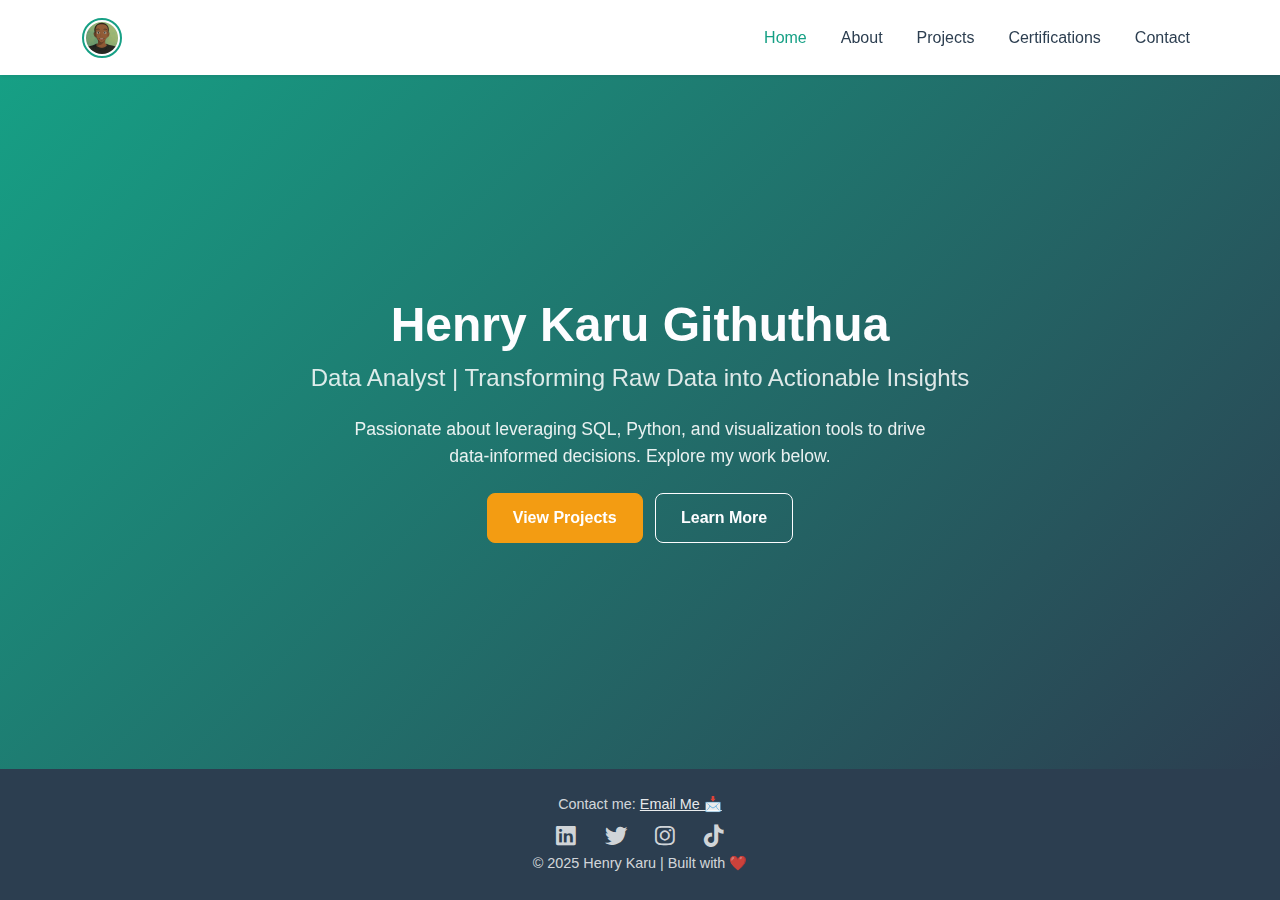
<file: index.html>
<!DOCTYPE html>
<html lang="en">
<head>
    <meta charset="UTF-8">
    <meta name="viewport" content="width=device-width, initial-scale=1.0">
    <title>My Portfolio | Home</title>

    <link rel="stylesheet" href="https://cdn.jsdelivr.net/npm/bootstrap@5.3.0/dist/css/bootstrap.min.css">
    <link rel="stylesheet" href="https://cdnjs.cloudflare.com/ajax/libs/font-awesome/6.4.2/css/all.min.css">
    <link href="https://unpkg.com/aos@2.3.1/dist/aos.css" rel="stylesheet">
    <link rel="stylesheet" href="assets/css/style.css">

    <style>
        .navbar-brand-logo {
            height: 40px; /* Adjust height as needed */
            width: 40px;  /* Ensure it's square for the circle */
            object-fit: cover; /* Crop image nicely */
            border: 2px solid var(--primary-color, #007bff); /* Match border style */
            padding: 2px; /* Small space between image and border */
            background-color: white; /* Handle transparency */
        }
    </style>
</head>
<body>

    <header class="navbar navbar-expand-lg navbar-light bg-white shadow-sm">
        <div class="container">
            <a class="navbar-brand" href="index.html">
                <img src="assets/images/profile.png" alt="Logo" class="rounded-circle navbar-brand-logo">
                </a>
            <button class="navbar-toggler" type="button" data-bs-toggle="collapse" data-bs-target="#navbarNav">
                <span class="navbar-toggler-icon"></span>
            </button>
            <div class="collapse navbar-collapse" id="navbarNav">
                <ul class="navbar-nav ms-auto">
                     <li class="nav-item"><a class="nav-link active" href="index.html">Home</a></li>
                    <li class="nav-item"><a class="nav-link" href="about.html">About</a></li>
                    <li class="nav-item"><a class="nav-link" href="projects.html">Projects</a></li>
                    <li class="nav-item"><a class="nav-link" href="certifications.html">Certifications</a></li>
                    <li class="nav-item"><a class="nav-link" href="contact.html">Contact</a></li>
                </ul>
            </div>
        </div>
    </header>

    <section class="hero text-center py-5">
        <div class="container">
            <h1 class="display-4 fw-bold" data-aos="fade-down">Henry Karu Githuthua</h1>
            <h2 class="lead fw-normal mb-4" data-aos="fade-down" data-aos-delay="100">Data Analyst | Transforming Raw Data into Actionable Insights</h2>
            <p class="lead mb-4" data-aos="fade-up" data-aos-delay="200">
                Passionate about leveraging SQL, Python, and visualization tools to drive data-informed decisions. Explore my work below.
            </p>
            <div data-aos="fade-up" data-aos-delay="300">
                <a href="projects.html" class="btn btn-primary btn-lg me-2">View Projects</a>
                <a href="about.html" class="btn btn-outline-light btn-lg">Learn More</a>
            </div>
        </div>
    </section>

    <footer>
        <p class="mb-1">Contact me:
            <a href="mailto:henrykaru77@gmail.com" class="text-white">Email Me 📩</a>
        </p>
        <div class="footer-icons">
            <a href="https://www.linkedin.com/in/henry-karu-analyst/" target="_blank"><i class="fab fa-linkedin"></i></a>
            <a href="https://x.com/karu64790525" target="_blank"><i class="fab fa-twitter"></i></a>
            <a href="https://instagram.com/karu_ke" target="_blank"><i class="fab fa-instagram"></i></a>
            <a href="https://tiktok.com/@karu254" target="_blank"><i class="fab fa-tiktok"></i></a>
        </div>
        <p class="mb-0">&copy; 2025 Henry Karu | Built with ❤️</p>
    </footer>

    <script src="https://cdn.jsdelivr.net/npm/bootstrap@5.3.0/dist/js/bootstrap.bundle.min.js"></script>
    <script src="https://unpkg.com/aos@2.3.1/dist/aos.js"></script>
    <script>
        AOS.init({
            duration: 800, // Animation duration
            once: true // Whether animation should happen only once - while scrolling down
        });
    </script>
    <script src="assets/js/script.js"></script>
</body>
</html>
</file>
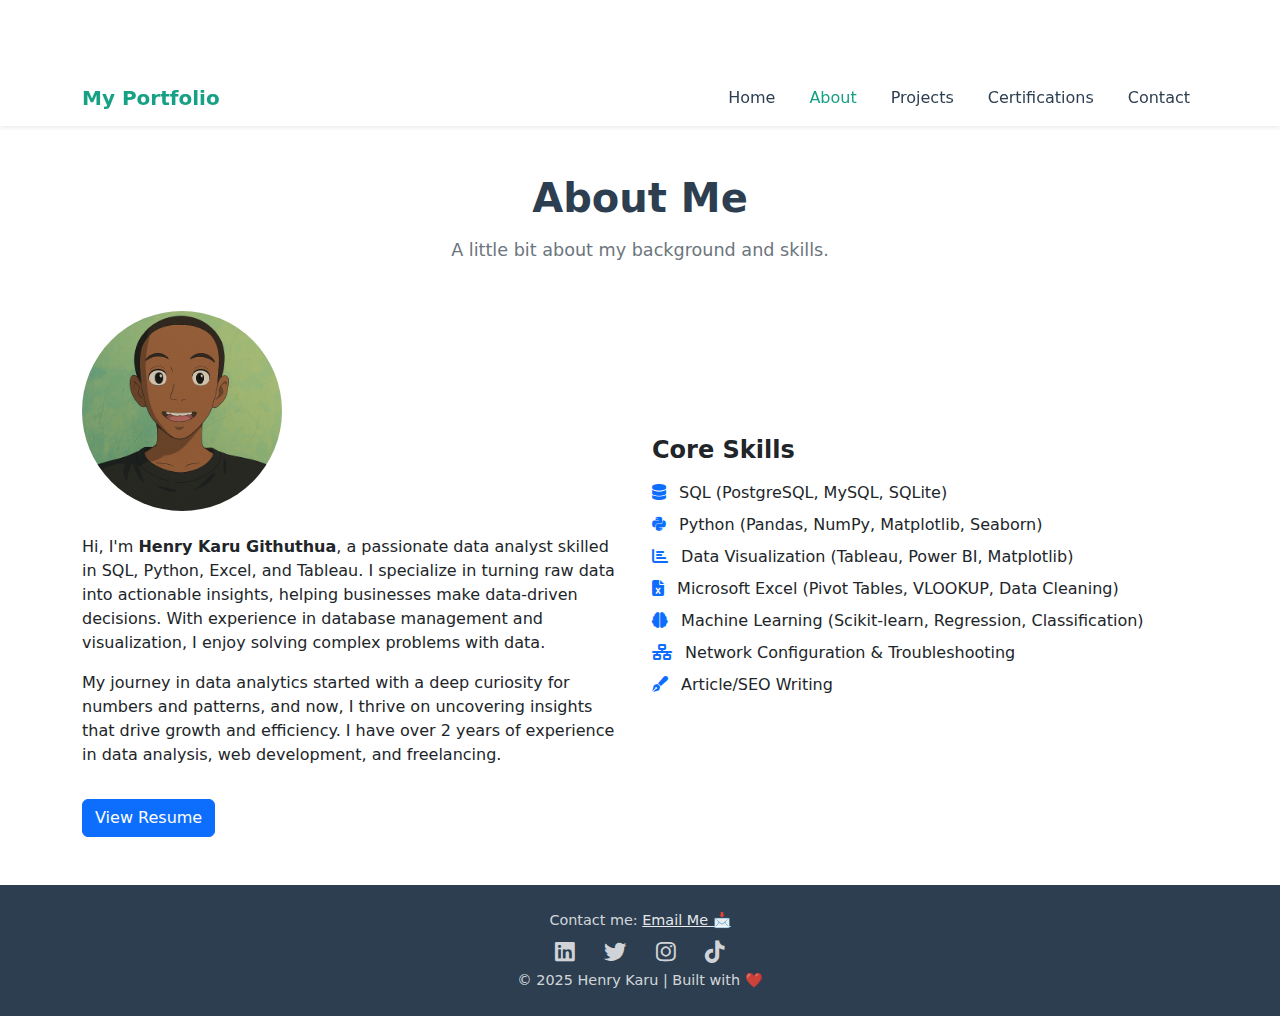
<file: aaa.html>
<!DOCTYPE html>
<html lang="en">
<head>
    <meta charset="UTF-8">
    <meta name="viewport" content="width=device-width, initial-scale=1.0">
    <title>About Me | My Portfolio</title>
    <link rel="stylesheet" href="assets/css/style.css">
    <link rel="stylesheet" href="https://cdn.jsdelivr.net/npm/bootstrap@5.3.0/dist/css/bootstrap.min.css">
    <link rel="stylesheet" href="https://cdnjs.cloudflare.com/ajax/libs/font-awesome/6.4.2/css/all.min.css">
</head>
<body>

    <header class="navbar navbar-expand-lg navbar-light bg-white shadow-sm">
        <div class="container">
            <a class="navbar-brand fw-bold" href="index.html">My Portfolio</a>
            <button class="navbar-toggler" type="button" data-bs-toggle="collapse" data-bs-target="#navbarNav">
                <span class="navbar-toggler-icon"></span>
            </button>
            <div class="collapse navbar-collapse" id="navbarNav">
                <ul class="navbar-nav ms-auto">
                    <li class="nav-item"><a class="nav-link" href="index.html">Home</a></li>
                    <li class="nav-item"><a class="nav-link active" href="about.html">About</a></li>
                    <li class="nav-item"><a class="nav-link" href="projects.html">Projects</a></li>
                    <li class="nav-item"><a class="nav-link" href="certifications.html">Certifications</a></li>
                    <li class="nav-item"><a class="nav-link" href="contact.html">Contact</a></li>
                </ul>
            </div>
        </div>
    </header>

    <section class="about py-5">
        <div class="container">
            <!-- {/* Apply consistent title styling */} -->
            <h2 class="text-center fw-bold section-title">About Me</h2>
             <p class="text-center section-subtitle mb-5">A little bit about my background and skills.</p>

            <div class="row align-items-center"> 
                <div class="col-md-6 text-center text-md-start"> 
                    
                     
                     <img src="assets/images/profile.png" alt="Henry Karu Githuthua" class="img-fluid rounded-circle mb-4" style="max-width: 200px;">
                      
                    <p>
                        Hi, I'm <strong>Henry Karu Githuthua</strong>, a passionate data analyst skilled in SQL, Python, Excel, and Tableau.
                        I specialize in turning raw data into actionable insights, helping businesses make data-driven decisions.
                        With experience in database management and visualization, I enjoy solving complex problems with data.
                    </p>
                    <p>
                        My journey in data analytics started with a deep curiosity for numbers and patterns, and now, I thrive on
                        uncovering insights that drive growth and efficiency. I have over 2 years of experience in data analysis, web development, and freelancing.
                    </p>
                    <a href="assets/My CV.pdf" class="btn btn-primary mt-3" target="_blank">View Resume</a>
                </div>

                <div class="col-md-6 mt-4 mt-md-0">
                    <h4 class="fw-bold mb-3">Core Skills</h4>
                    <ul class="list-unstyled skills-list">
                        <li class="mb-2"><i class="fas fa-database me-2 text-primary"></i> SQL (PostgreSQL, MySQL, SQLite)</li>
                        <li class="mb-2"><i class="fab fa-python me-2 text-primary"></i> Python (Pandas, NumPy, Matplotlib, Seaborn)</li>
                        <li class="mb-2"><i class="fas fa-chart-bar me-2 text-primary"></i> Data Visualization (Tableau, Power BI, Matplotlib)</li>
                        <li class="mb-2"><i class="fas fa-file-excel me-2 text-primary"></i> Microsoft Excel (Pivot Tables, VLOOKUP, Data Cleaning)</li>
                        <li class="mb-2"><i class="fas fa-brain me-2 text-primary"></i> Machine Learning (Scikit-learn, Regression, Classification)</li>
                         <li class="mb-2"><i class="fas fa-network-wired me-2 text-primary"></i> Network Configuration & Troubleshooting </li>
                         <li class="mb-2"><i class="fas fa-pen-fancy me-2 text-primary"></i> Article/SEO Writing </li>
                    </ul>
                </div>
            </div>
        </div>
    </section>

    <footer>
        <p class="mb-1">Contact me:
            <a href="mailto:henrykaru77@gmail.com" class="text-white">Email Me 📩</a>
        </p>
        <div class="footer-icons">
            <a href="https://www.linkedin.com/in/henry-karu-analyst/" target="_blank"><i class="fab fa-linkedin"></i></a>
            <a href="https://x.com/karu64790525" target="_blank"><i class="fab fa-twitter"></i></a>
            <a href="https://instagram.com/karu_ke" target="_blank"><i class="fab fa-instagram"></i></a>
            <a href="https://tiktok.com/@karu254" target="_blank"><i class="fab fa-tiktok"></i></a>
        </div>
        <p class="mb-0">&copy; 2025 Henry Karu | Built with ❤️</p>
    </footer>

    <script src="https://cdn.jsdelivr.net/npm/bootstrap@5.3.0/dist/js/bootstrap.bundle.min.js"></script>
    <script src="assets/js/script.js"></script>
</body>
</html>
</file>
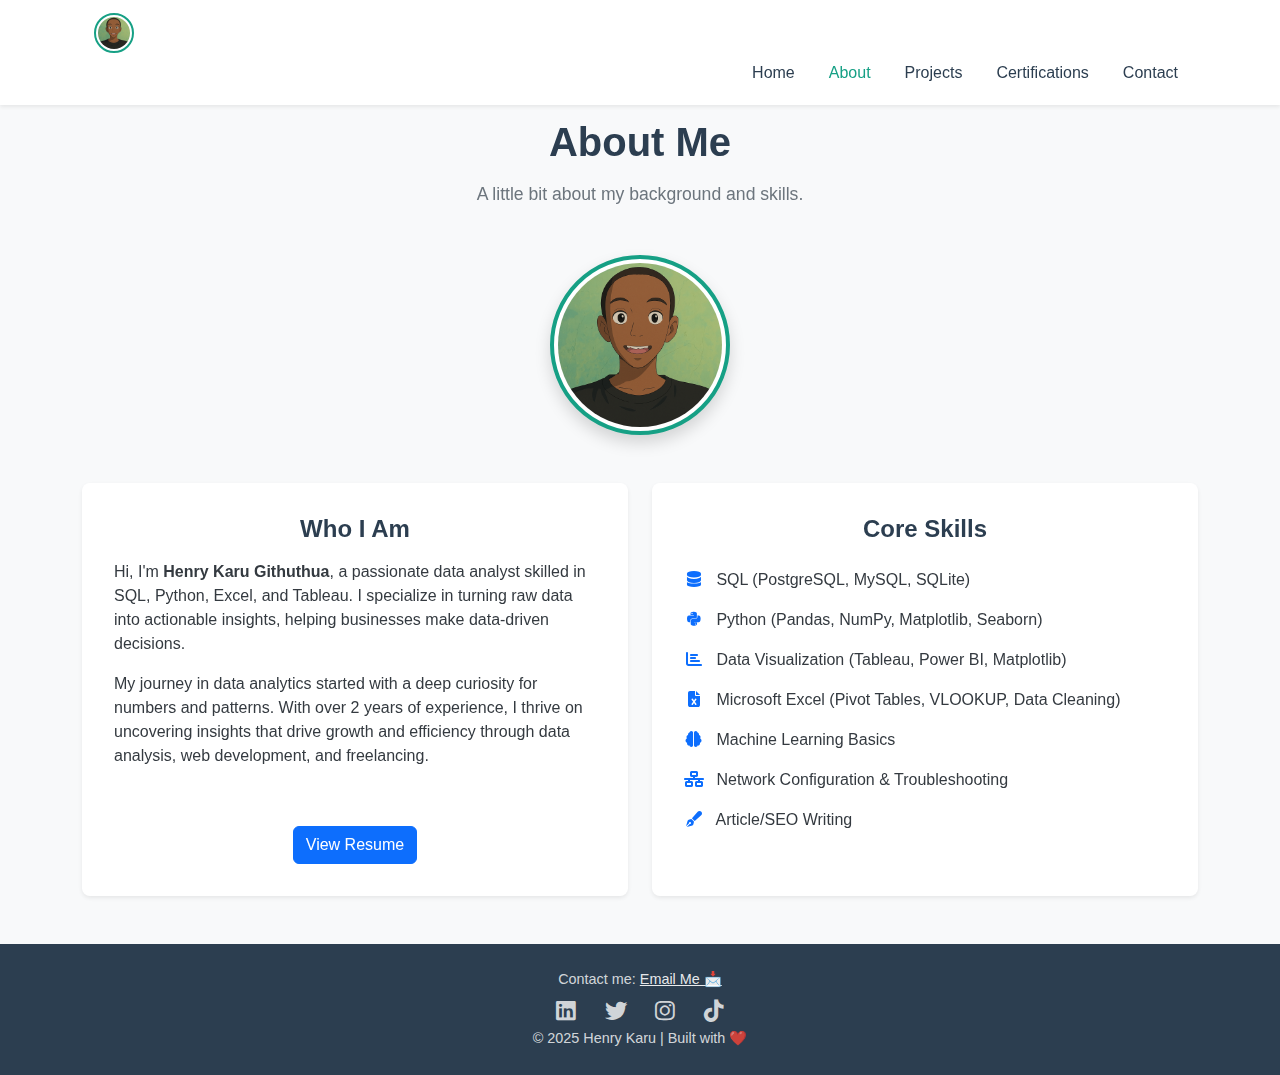
<file: about.html>
<!DOCTYPE html>
<html lang="en">
<head>
    <meta charset="UTF-8">
    <meta name="viewport" content="width=device-width, initial-scale=1.0">
    <title>About Me | My Portfolio</title>

    <link rel="stylesheet" href="https://cdn.jsdelivr.net/npm/bootstrap@5.3.0/dist/css/bootstrap.min.css">
    <link rel="stylesheet" href="https://cdnjs.cloudflare.com/ajax/libs/font-awesome/6.4.2/css/all.min.css">
    <link href="https://unpkg.com/aos@2.3.1/dist/aos.css" rel="stylesheet">
    <link rel="stylesheet" href="assets/css/style.css">

    <style>
        .content-container {
            background-color: #fff; /* White background for contrast */
            border-radius: 8px;    /* Match card radius */
            padding: 2rem;         /* More padding */
            height: 100%;          /* Make containers equal height in the row */
            display: flex;         /* Use flexbox for content alignment */
            flex-direction: column;/* Stack content vertically */
        }
         /* Style for the image */
         .profile-image-about {
             max-width: 180px;
             border: 4px solid var(--primary-color, #007bff); /* Use CSS var or default */
             padding: 4px; /* Small space between image and border */
             background-color: white; /* Ensure transparent parts of PNG are white */
         }

         .navbar-brand-logo {
            height: 40px; /* Adjust height as needed */
            width: 40px;  /* Ensure it's square for the circle */
            object-fit: cover; /* Crop image nicely */
            border: 2px solid var(--primary-color, #007bff); /* Match border style */
            padding: 2px; /* Small space between image and border */
            background-color: white; /* Handle transparency */
        }
    </style>
</head>
<body>

    <header class="navbar navbar-expand-lg navbar-light bg-white shadow-sm">
        <div class="container">



            <div class="container">
            <a class="navbar-brand" href="index.html">
                <img src="assets/images/profile.png" alt="Logo" class="rounded-circle navbar-brand-logo">
                </a>
            <button class="navbar-toggler" type="button" data-bs-toggle="collapse" data-bs-target="#navbarNav">
                <span class="navbar-toggler-icon"></span>
            </button>
            <div class="collapse navbar-collapse" id="navbarNav">
                <ul class="navbar-nav ms-auto">
                    <li class="nav-item"><a class="nav-link" href="index.html">Home</a></li>
                    <li class="nav-item"><a class="nav-link active" href="about.html">About</a></li>
                    <li class="nav-item"><a class="nav-link" href="projects.html">Projects</a></li>
                    <li class="nav-item"><a class="nav-link" href="certifications.html">Certifications</a></li>
                    <li class="nav-item"><a class="nav-link" href="contact.html">Contact</a></li>
                </ul>
            </div>
        </div>
    </header>

    <section class="about py-5 bg-light"> <div class="container">
            <h2 class="text-center fw-bold section-title" data-aos="fade-down">About Me</h2>
            <p class="text-center section-subtitle mb-5" data-aos="fade-down" data-aos-delay="100">A little bit about my background and skills.</p>

            <div class="row justify-content-center mb-5">
                <div class="col-auto" data-aos="zoom-in">
                    <img src="assets/images/profile.png" alt="Henry Karu Githuthua" class="img-fluid rounded-circle profile-image-about shadow">
                </div>
            </div>

            <div class="row justify-content-center g-4"> 

                <div class="col-lg-6 d-flex align-items-stretch"> 
                    <div class="content-container shadow-sm w-100" data-aos="fade-right" data-aos-delay="200">
                        <h4 class="fw-bold mb-3 text-center">Who I Am</h4>
                        <p class="mb-3">
                            Hi, I'm <strong>Henry Karu Githuthua</strong>, a passionate data analyst skilled in SQL, Python, Excel, and Tableau. I specialize in turning raw data into actionable insights, helping businesses make data-driven decisions.
                        </p>
                        <p class="mb-auto"> 
                            My journey in data analytics started with a deep curiosity for numbers and patterns. With over 2 years of experience, I thrive on uncovering insights that drive growth and efficiency through data analysis, web development, and freelancing.
                        </p>
                        <div class="text-center mt-4"> 
                            <a href="assets/My CV.pdf" class="btn btn-primary" target="_blank">View Resume</a>
                        </div>
                    </div>
                </div>

                <div class="col-lg-6 d-flex align-items-stretch">
                    <div class="content-container shadow-sm w-100" data-aos="fade-left" data-aos-delay="300">
                        <h4 class="fw-bold mb-4 text-center">Core Skills</h4>
                        <ul class="list-unstyled skills-list text-start">
                            <li class="mb-3"><i class="fas fa-database fa-fw me-2 text-primary"></i> SQL (PostgreSQL, MySQL, SQLite)</li>
                            <li class="mb-3"><i class="fab fa-python fa-fw me-2 text-primary"></i> Python (Pandas, NumPy, Matplotlib, Seaborn)</li>
                            <li class="mb-3"><i class="fas fa-chart-bar fa-fw me-2 text-primary"></i> Data Visualization (Tableau, Power BI, Matplotlib)</li>
                            <li class="mb-3"><i class="fas fa-file-excel fa-fw me-2 text-primary"></i> Microsoft Excel (Pivot Tables, VLOOKUP, Data Cleaning)</li>
                            <li class="mb-3"><i class="fas fa-brain fa-fw me-2 text-primary"></i> Machine Learning Basics</li>
                            <li class="mb-3"><i class="fas fa-network-wired fa-fw me-2 text-primary"></i> Network Configuration & Troubleshooting</li>
                            <li class="mb-3"><i class="fas fa-pen-fancy fa-fw me-2 text-primary"></i> Article/SEO Writing</li>
                        </ul>
                    </div>
                </div>

            </div> </div> </section> <footer>
        <p class="mb-1">Contact me:
            <a href="mailto:henrykaru77@gmail.com" class="text-white">Email Me 📩</a>
        </p>
        <div class="footer-icons">
            <a href="https://www.linkedin.com/in/henry-karu-analyst/" target="_blank"><i class="fab fa-linkedin"></i></a>
            <a href="https://x.com/karu64790525" target="_blank"><i class="fab fa-twitter"></i></a>
            <a href="https://instagram.com/karu_ke" target="_blank"><i class="fab fa-instagram"></i></a>
            <a href="https://tiktok.com/@karu254" target="_blank"><i class="fab fa-tiktok"></i></a>
        </div>
        <p class="mb-0">&copy; 2025 Henry Karu | Built with ❤️</p>
    </footer>

    <script src="https://cdn.jsdelivr.net/npm/bootstrap@5.3.0/dist/js/bootstrap.bundle.min.js"></script>
    <script src="https://unpkg.com/aos@2.3.1/dist/aos.js"></script>
    <script>
        AOS.init({
            duration: 800, // Animation duration
            once: true // Whether animation should happen only once - while scrolling down
        });
    </script>
    <script src="assets/js/script.js"></script>
</body>
</html>
</file>
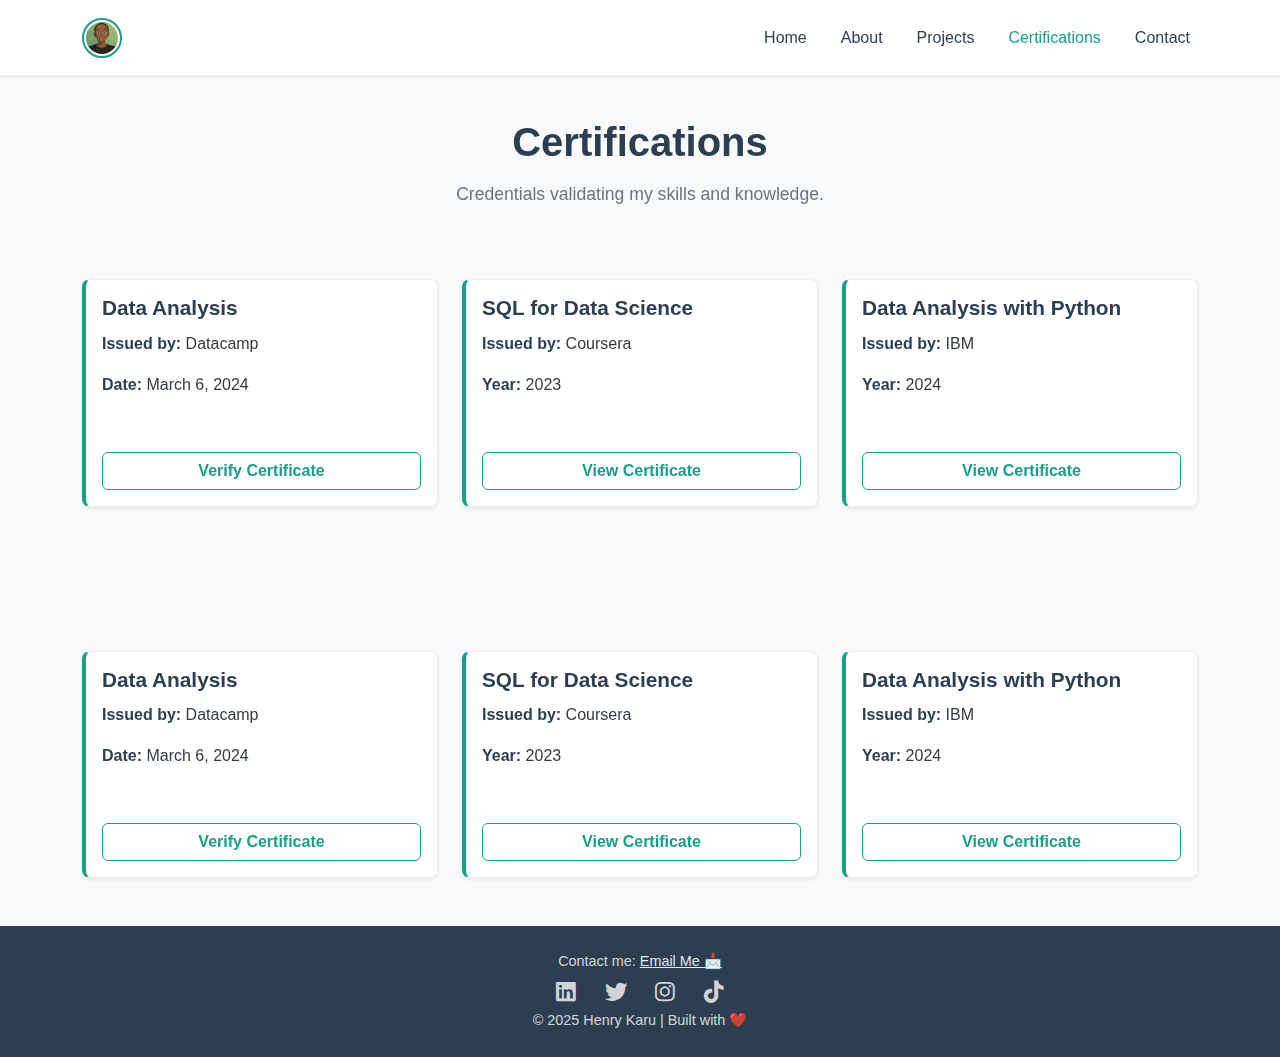
<file: certifications.html>
<!DOCTYPE html>
<html lang="en">
<head>
    <meta charset="UTF-8">
    <meta name="viewport" content="width=device-width, initial-scale=1.0">
    <title>Certifications | My Portfolio</title>

    <link rel="stylesheet" href="https://cdn.jsdelivr.net/npm/bootstrap@5.3.0/dist/css/bootstrap.min.css">
    <link rel="stylesheet" href="https://cdnjs.cloudflare.com/ajax/libs/font-awesome/6.4.2/css/all.min.css">
    <link href="https://unpkg.com/aos@2.3.1/dist/aos.css" rel="stylesheet">
    <link rel="stylesheet" href="assets/css/style.css">

    <style>
        .navbar-brand-logo {
            height: 40px; /* Adjust height as needed */
            width: 40px;  /* Ensure it's square for the circle */
            object-fit: cover; /* Crop image nicely */
            border: 2px solid var(--primary-color, #007bff); /* Match border style */
            padding: 2px; /* Small space between image and border */
            background-color: white; /* Handle transparency */
        }
         /* Ensure cert cards have consistent height */
        .cert-card {
             height: 100%;
             display: flex;
             flex-direction: column;
         }
         .cert-card p:last-of-type {
            margin-bottom: 1.5rem; /* Ensure space before button */
         }
         .cert-card a.btn {
             margin-top: auto; /* Push button to bottom */
         }
    </style>
</head>
<body>

    <header class="navbar navbar-expand-lg navbar-light bg-white shadow-sm">
        <div class="container">
            <a class="navbar-brand" href="index.html">
                <img src="assets/images/profile.png" alt="Logo" class="rounded-circle navbar-brand-logo">
                 </a>
            <button class="navbar-toggler" type="button" data-bs-toggle="collapse" data-bs-target="#navbarNav">
                <span class="navbar-toggler-icon"></span>
            </button>
            <div class="collapse navbar-collapse" id="navbarNav">
                 <ul class="navbar-nav ms-auto">
                    <li class="nav-item"><a class="nav-link" href="index.html">Home</a></li>
                    <li class="nav-item"><a class="nav-link" href="about.html">About</a></li>
                    <li class="nav-item"><a class="nav-link" href="projects.html">Projects</a></li>
                    <li class="nav-item"><a class="nav-link active" href="certifications.html">Certifications</a></li>
                    <li class="nav-item"><a class="nav-link" href="contact.html">Contact</a></li>
                </ul>
            </div>
        </div>
    </header>

    <section class="certifications py-5 bg-light"> <div class="container">
            <h2 class="text-center fw-bold section-title" data-aos="fade-down">Certifications</h2>
            <p class="text-center section-subtitle mb-5" data-aos="fade-down" data-aos-delay="100">Credentials validating my skills and knowledge.</p>

            <div class="row mt-4 justify-content-center gy-4">

                <div class="col-md-6 col-lg-4 d-flex align-items-stretch" data-aos="fade-up" data-aos-delay="200">
                    <div class="cert-card p-3 w-100 shadow-sm"> 
                        <h4 class="fw-bold">Data Analysis</h4>
                        <p><strong>Issued by:</strong> Datacamp</p>
                        <p><strong>Date:</strong> March 6, 2024</p>
                        <a href="https://coursera.org/verify/K8UHCG5Q2CTB" target="_blank" class="btn btn-outline-primary">Verify Certificate</a>
                    </div>
                </div>

                <div class="col-md-6 col-lg-4 d-flex align-items-stretch" data-aos="fade-up" data-aos-delay="300">
                    <div class="cert-card p-3 w-100 shadow-sm">
                        <h4 class="fw-bold">SQL for Data Science</h4>
                        <p><strong>Issued by:</strong> Coursera</p>
                        <p><strong>Year:</strong> 2023</p>
                        <a href="#" target="_blank" class="btn btn-outline-primary">View Certificate</a>
                    </div>
                </div>

                <div class="col-md-6 col-lg-4 d-flex align-items-stretch" data-aos="fade-up" data-aos-delay="400">
                    <div class="cert-card p-3 w-100 shadow-sm">
                         <h4 class="fw-bold">Data Analysis with Python</h4>
                        <p><strong>Issued by:</strong> IBM</p>
                        <p><strong>Year:</strong> 2024</p>
                        <a href="#" target="_blank" class="btn btn-outline-primary">View Certificate</a>
                    </div>
                </div>

            </div>
        </div>
    </section>



    <section class="certifications py-5 bg-light"> <div class="container">
        <!-- <h2 class="text-center fw-bold section-title" data-aos="fade-down">Certifications</h2> -->
        <!-- <p class="text-center section-subtitle mb-5" data-aos="fade-down" data-aos-delay="100">Credentials validating my skills and knowledge.</p> -->

        <div class="row mt-4 justify-content-center gy-4">

            <div class="col-md-6 col-lg-4 d-flex align-items-stretch" data-aos="fade-up" data-aos-delay="200">
                <div class="cert-card p-3 w-100 shadow-sm"> 
                    <h4 class="fw-bold">Data Analysis</h4>
                    <p><strong>Issued by:</strong> Datacamp</p>
                    <p><strong>Date:</strong> March 6, 2024</p>
                    <a href="https://coursera.org/verify/K8UHCG5Q2CTB" target="_blank" class="btn btn-outline-primary">Verify Certificate</a>
                </div>
            </div>

            <div class="col-md-6 col-lg-4 d-flex align-items-stretch" data-aos="fade-up" data-aos-delay="300">
                <div class="cert-card p-3 w-100 shadow-sm">
                    <h4 class="fw-bold">SQL for Data Science</h4>
                    <p><strong>Issued by:</strong> Coursera</p>
                    <p><strong>Year:</strong> 2023</p>
                    <a href="#" target="_blank" class="btn btn-outline-primary">View Certificate</a>
                </div>
            </div>

            <div class="col-md-6 col-lg-4 d-flex align-items-stretch" data-aos="fade-up" data-aos-delay="400">
                <div class="cert-card p-3 w-100 shadow-sm">
                     <h4 class="fw-bold">Data Analysis with Python</h4>
                    <p><strong>Issued by:</strong> IBM</p>
                    <p><strong>Year:</strong> 2024</p>
                    <a href="#" target="_blank" class="btn btn-outline-primary">View Certificate</a>
                </div>
            </div>

        </div>
    </div>
</section>



    <footer>
        <p class="mb-1">Contact me:
            <a href="mailto:henrykaru77@gmail.com" class="text-white">Email Me 📩</a>
        </p>
        <div class="footer-icons">
            <a href="https://www.linkedin.com/in/henry-karu-analyst/" target="_blank"><i class="fab fa-linkedin"></i></a>
            <a href="https://x.com/karu64790525" target="_blank"><i class="fab fa-twitter"></i></a>
            <a href="https://instagram.com/karu_ke" target="_blank"><i class="fab fa-instagram"></i></a>
            <a href="https://tiktok.com/@karu254" target="_blank"><i class="fab fa-tiktok"></i></a>
        </div>
        <p class="mb-0">&copy; 2025 Henry Karu | Built with ❤️</p>
    </footer>

    <script src="https://cdn.jsdelivr.net/npm/bootstrap@5.3.0/dist/js/bootstrap.bundle.min.js"></script>
    <script src="https://unpkg.com/aos@2.3.1/dist/aos.js"></script>
    <script>
        AOS.init({
            duration: 800, // Animation duration
            once: true // Whether animation should happen only once - while scrolling down
        });
    </script>
    <script src="assets/js/script.js"></script>
</body>
</html>
</file>
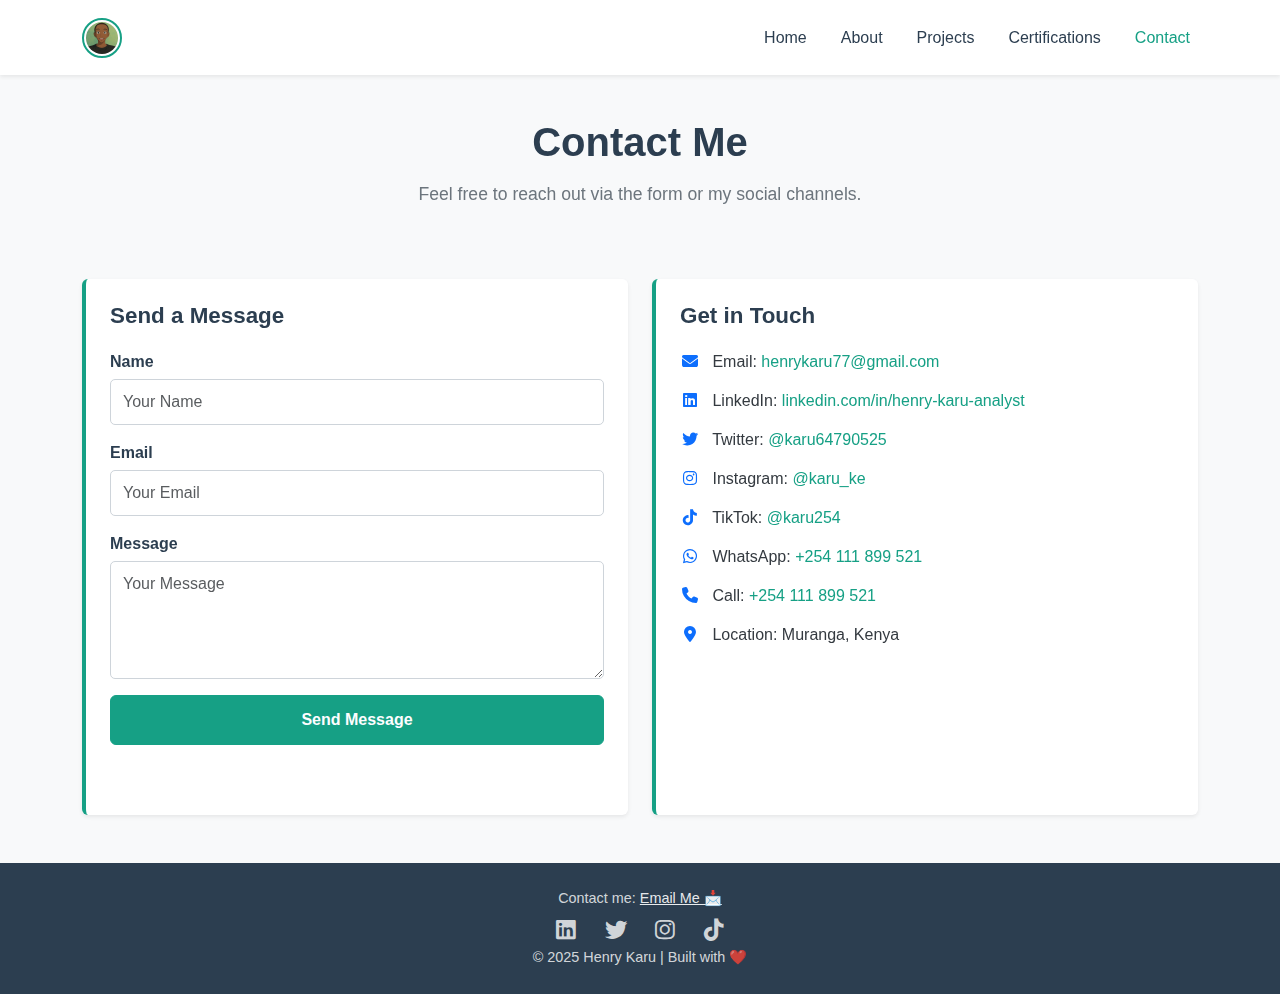
<file: contact.html>
<!DOCTYPE html>
<html lang="en">
<head>
    <meta charset="UTF-8">
    <meta name="viewport" content="width=device-width, initial-scale=1.0">
    <title>Contact | My Portfolio</title>

    <link rel="stylesheet" href="https://cdn.jsdelivr.net/npm/bootstrap@5.3.0/dist/css/bootstrap.min.css">
    <link rel="stylesheet" href="https://cdnjs.cloudflare.com/ajax/libs/font-awesome/6.4.2/css/all.min.css">
    <link href="https://unpkg.com/aos@2.3.1/dist/aos.css" rel="stylesheet">
    <link rel="stylesheet" href="assets/css/style.css">

    <style>
        .navbar-brand-logo {
            height: 40px; /* Adjust height as needed */
            width: 40px;  /* Ensure it's square for the circle */
            object-fit: cover; /* Crop image nicely */
            border: 2px solid var(--primary-color, #007bff); 
            padding: 2px; /* Small space between image and border */
            background-color: white; /* Handle transparency */
        }
        /* Ensure contact cards have consistent height */
        .contact-form, .contact-info {
            height: 100%;
            display: flex;
            flex-direction: column;
        }
        .contact-info p:last-child {
             margin-bottom: 0; /* Remove extra margin on last item */
        }

    </style>
</head>
<body>

    <header class="navbar navbar-expand-lg navbar-light bg-white shadow-sm">
        <div class="container">
            <a class="navbar-brand" href="index.html">
                <img src="assets/images/profile.png" alt="Logo" class="rounded-circle navbar-brand-logo">
                 </a>
            <button class="navbar-toggler" type="button" data-bs-toggle="collapse" data-bs-target="#navbarNav">
                <span class="navbar-toggler-icon"></span>
            </button>
            <div class="collapse navbar-collapse" id="navbarNav">
                 <ul class="navbar-nav ms-auto">
                    <li class="nav-item"><a class="nav-link" href="index.html">Home</a></li>
                    <li class="nav-item"><a class="nav-link" href="about.html">About</a></li>
                    <li class="nav-item"><a class="nav-link" href="projects.html">Projects</a></li>
                    <li class="nav-item"><a class="nav-link" href="certifications.html">Certifications</a></li>
                    <li class="nav-item"><a class="nav-link active" href="contact.html">Contact</a></li>
                </ul>
            </div>
        </div>
    </header>

    <section class="contact py-5 bg-light"> <div class="container">
            <h2 class="text-center fw-bold section-title" data-aos="fade-down">Contact Me</h2>
            <p class="text-center section-subtitle mb-5" data-aos="fade-down" data-aos-delay="100">Feel free to reach out via the form or my social channels.</p>

            <div class="row mt-4 justify-content-center gy-4">
                <div class="col-md-6 d-flex align-items-stretch" data-aos="fade-right" data-aos-delay="200">
                    <div class="contact-form p-4 w-100 shadow-sm bg-white rounded">
                        <h4 class="fw-bold">Send a Message</h4>
                        <form id="contact-form" action="https://formspree.io/f/xeoalrwg" method="POST">
                            <div class="mb-3">
                                <label for="name" class="form-label">Name</label>
                                <input type="text" class="form-control" id="name" name="name" placeholder="Your Name" required>
                            </div>
                            <div class="mb-3">
                                <label for="email" class="form-label">Email</label>
                                <input type="email" class="form-control" id="email" name="email" placeholder="Your Email" required>
                            </div>
                            <div class="mb-3">
                                <label for="message" class="form-label">Message</label>
                                <textarea class="form-control" id="message" name="message" rows="4" placeholder="Your Message" required></textarea>
                            </div>
                            <button type="submit" class="btn btn-primary w-100">Send Message</button>
                        </form>
                        <div id="form-status" class="mt-3"></div>
                    </div>
                </div>

                <div class="col-md-6 d-flex align-items-stretch" data-aos="fade-left" data-aos-delay="300">
                    <div class="contact-info p-4 w-100 shadow-sm bg-white rounded">
                        <h4 class="fw-bold">Get in Touch</h4>
                        <p><i class="fas fa-envelope fa-fw me-2 text-primary"></i> Email:
                            <a href="mailto:henrykaru77@gmail.com">henrykaru77@gmail.com</a>
                        </p>
                        <p><i class="fab fa-linkedin fa-fw me-2 text-primary"></i> LinkedIn:
                            <a href="https://www.linkedin.com/in/henry-karu-analyst/" target="_blank">linkedin.com/in/henry-karu-analyst</a>
                        </p>
                        <p><i class="fab fa-twitter fa-fw me-2 text-primary"></i> Twitter:
                            <a href="https://x.com/karu64790525" target="_blank">@karu64790525</a>
                        </p>
                        <p><i class="fab fa-instagram fa-fw me-2 text-primary"></i> Instagram:
                            <a href="https://instagram.com/karu_ke" target="_blank">@karu_ke</a>
                        </p>
                        <p><i class="fab fa-tiktok fa-fw me-2 text-primary"></i> TikTok:
                            <a href="https://tiktok.com/@karu254" target="_blank">@karu254</a>
                        </p>
                        <p><i class="fab fa-whatsapp fa-fw me-2 text-primary"></i> WhatsApp:
                            <a href="https://wa.me/254111899521" target="_blank">+254 111 899 521</a>
                        </p>
                        <p><i class="fas fa-phone fa-fw me-2 text-primary"></i> Call:
                            <a href="tel:+254111899521">+254 111 899 521</a>
                        </p>
                        <p><i class="fas fa-map-marker-alt fa-fw me-2 text-primary"></i> Location:
                           Muranga, Kenya
                        </p>
                    </div>
                </div>
            </div>
        </div>
    </section>

    <footer>
        <p class="mb-1">Contact me:
            <a href="mailto:henrykaru77@gmail.com" class="text-white">Email Me 📩</a>
        </p>
        <div class="footer-icons">
            <a href="https://www.linkedin.com/in/henry-karu-analyst/" target="_blank"><i class="fab fa-linkedin"></i></a>
            <a href="https://x.com/karu64790525" target="_blank"><i class="fab fa-twitter"></i></a>
            <a href="https://instagram.com/karu_ke" target="_blank"><i class="fab fa-instagram"></i></a>
            <a href="https://tiktok.com/@karu254" target="_blank"><i class="fab fa-tiktok"></i></a>
        </div>
        <p class="mb-0">&copy; 2025 Henry Karu | Built with ❤️</p>
    </footer>

    <script src="https://cdn.jsdelivr.net/npm/bootstrap@5.3.0/dist/js/bootstrap.bundle.min.js"></script>
    <script src="https://unpkg.com/aos@2.3.1/dist/aos.js"></script>
    <script>
        AOS.init({
            duration: 800, // Animation duration
            once: true // Whether animation should happen only once - while scrolling down
        });
    </script>
    <script>
        document.addEventListener('DOMContentLoaded', function() {
            const form = document.getElementById('contact-form');
            const formStatus = document.getElementById('form-status'); // Div to show messages

            if(form) {
                form.addEventListener('submit', function (event) {
                    event.preventDefault(); // Stop default form submission

                    let submitButton = form.querySelector('button[type="submit"]');
                    const originalButtonText = submitButton.innerHTML;
                    submitButton.innerHTML = '<span class="spinner-border spinner-border-sm" role="status" aria-hidden="true"></span> Sending...';
                    submitButton.disabled = true;
                    formStatus.innerHTML = ''; // Clear previous status

                    let formData = new FormData(form); // Use FormData

                    fetch(form.action, {
                        method: form.method,
                        body: formData,
                        headers: { // Formspree needs this header
                            'Accept': 'application/json'
                        }
                    })
                    .then(response => {
                        if (response.ok) { // Check if response status is 2xx
                             return response.json(); // Parse JSON only if successful
                        } else {
                             // Try to get error details from response if possible
                             return response.json().then(data => {
                                 throw new Error(data.error || 'Submission failed');
                             }).catch(() => {
                                 // Fallback error if response is not JSON or has no error field
                                 throw new Error(`Server responded with status: ${response.status}`);
                             });
                         }
                     })
                    .then(data => { // Success path
                        formStatus.innerHTML = '<div class="alert alert-success mt-3">🎉 Message sent successfully!</div>';
                        form.reset(); // Clear form fields
                    })
                    .catch(error => { // Error path
                        console.error('Form submission error:', error);
                        formStatus.innerHTML = `<div class="alert alert-danger mt-3">😕 Error: ${error.message || 'Could not send message.'}</div>`;
                    })
                    .finally(() => { // Always runs
                        // Restore button state
                        submitButton.innerHTML = originalButtonText;
                        submitButton.disabled = false;

                        // Optional: Remove the status message after a few seconds
                        setTimeout(() => {
                            formStatus.innerHTML = '';
                        }, 5000); // Remove after 5 seconds
                    });
                });
            }
        });
    </script>
    <script src="assets/js/script.js"></script>

</body>
</html>
</file>
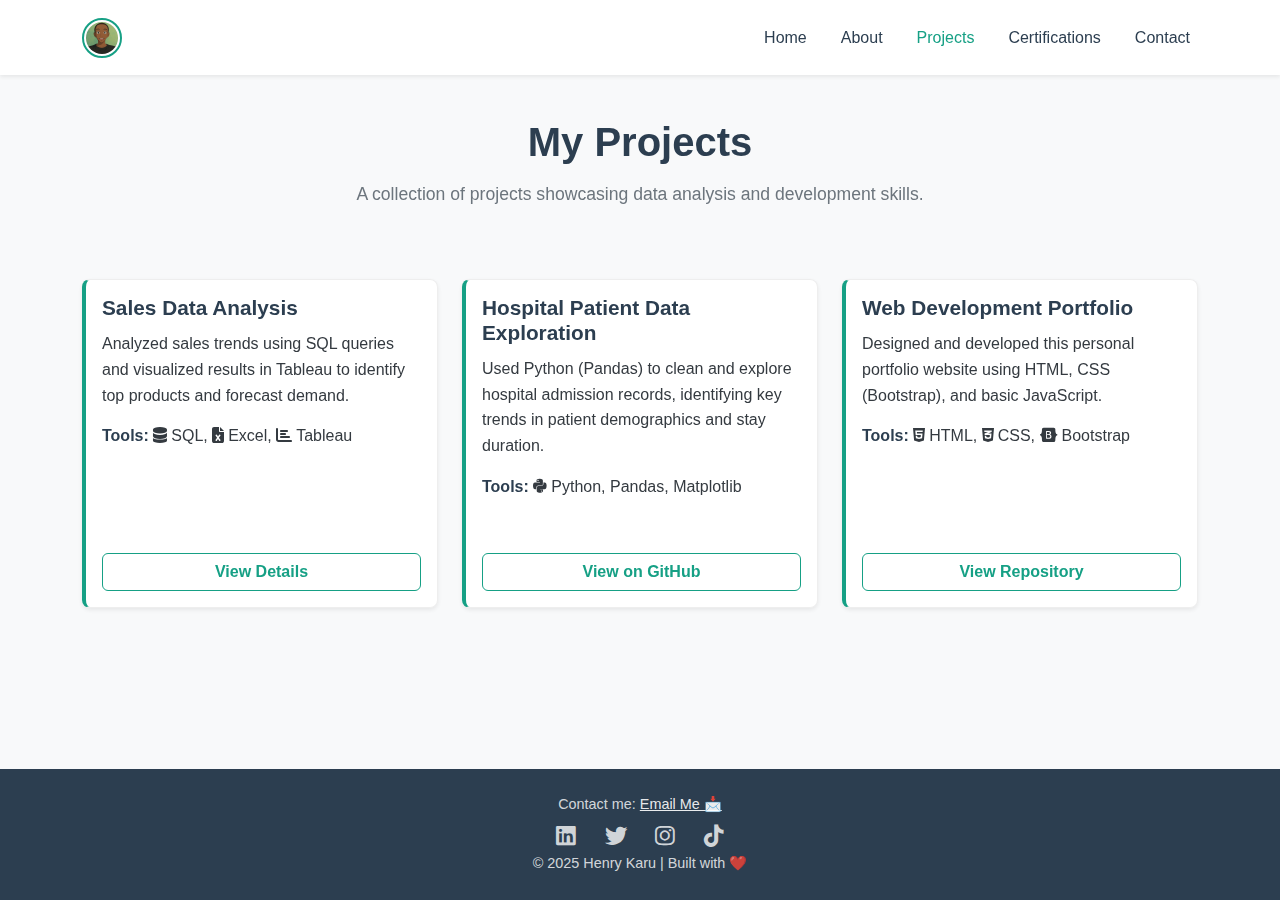
<file: projects.html>
<!DOCTYPE html>
<html lang="en">
<head>
    <meta charset="UTF-8">
    <meta name="viewport" content="width=device-width, initial-scale=1.0">
    <title>Projects | My Portfolio</title>

    <link rel="stylesheet" href="https://cdn.jsdelivr.net/npm/bootstrap@5.3.0/dist/css/bootstrap.min.css">
    <link rel="stylesheet" href="https://cdnjs.cloudflare.com/ajax/libs/font-awesome/6.4.2/css/all.min.css">
    <link href="https://unpkg.com/aos@2.3.1/dist/aos.css" rel="stylesheet">
    <link rel="stylesheet" href="assets/css/style.css">

    <style>
        .navbar-brand-logo {
            height: 40px; /* Adjust height as needed */
            width: 40px;  /* Ensure it's square for the circle */
            object-fit: cover; /* Crop image nicely */
            border: 2px solid var(--primary-color, #007bff); /* Match border style */
            padding: 2px; /* Small space between image and border */
            background-color: white; /* Handle transparency */
        }
         /* Ensure project cards have consistent height if desired */
         .project-card {
             height: 100%;
             display: flex;
             flex-direction: column;
         }
         .project-card p:last-of-type {
             margin-bottom: 1.5rem; /* Ensure space before button */
         }
         .project-card a.btn {
             margin-top: auto; /* Push button to bottom */
         }
    </style>
</head>
<body>

    <header class="navbar navbar-expand-lg navbar-light bg-white shadow-sm">
        <div class="container">
            <a class="navbar-brand" href="index.html">
                <img src="assets/images/profile.png" alt="Logo" class="rounded-circle navbar-brand-logo">
                 </a>
            <button class="navbar-toggler" type="button" data-bs-toggle="collapse" data-bs-target="#navbarNav">
                <span class="navbar-toggler-icon"></span>
            </button>
            <div class="collapse navbar-collapse" id="navbarNav">
                 <ul class="navbar-nav ms-auto">
                    <li class="nav-item"><a class="nav-link" href="index.html">Home</a></li>
                    <li class="nav-item"><a class="nav-link" href="about.html">About</a></li>
                    <li class="nav-item"><a class="nav-link active" href="projects.html">Projects</a></li>
                    <li class="nav-item"><a class="nav-link" href="certifications.html">Certifications</a></li>
                    <li class="nav-item"><a class="nav-link" href="contact.html">Contact</a></li>
                </ul>
            </div>
        </div>
    </header>

    <section class="projects py-5 bg-light"> <div class="container">
            <h2 class="text-center fw-bold section-title" data-aos="fade-down">My Projects</h2>
            <p class="text-center section-subtitle mb-5" data-aos="fade-down" data-aos-delay="100">A collection of projects showcasing data analysis and development skills.</p>

            <div class="row mt-4 gy-4"> 

                <div class="col-md-6 col-lg-4 d-flex align-items-stretch" data-aos="fade-up" data-aos-delay="200">
                    <div class="project-card p-3 w-100 shadow-sm"> 
                        <h4 class="fw-bold">Sales Data Analysis</h4>
                        <p>Analyzed sales trends using SQL queries and visualized results in Tableau to identify top products and forecast demand.</p>
                        <p><strong>Tools:</strong> <i class="fas fa-database me-1"></i>SQL, <i class="fas fa-file-excel me-1"></i>Excel, <i class="fas fa-chart-bar me-1"></i>Tableau</p>
                        <a href="#" target="_blank" class="btn btn-outline-primary">View Details</a>
                    </div>
                </div>

                <div class="col-md-6 col-lg-4 d-flex align-items-stretch" data-aos="fade-up" data-aos-delay="300">
                    <div class="project-card p-3 w-100 shadow-sm">
                        <h4 class="fw-bold">Hospital Patient Data Exploration</h4>
                        <p>Used Python (Pandas) to clean and explore hospital admission records, identifying key trends in patient demographics and stay duration.</p>
                        <p><strong>Tools:</strong> <i class="fab fa-python me-1"></i>Python, Pandas, Matplotlib</p>
                        <a href="#" target="_blank" class="btn btn-outline-primary">View on GitHub</a>
                    </div>
                </div>

                <div class="col-md-6 col-lg-4 d-flex align-items-stretch" data-aos="fade-up" data-aos-delay="400">
                    <div class="project-card p-3 w-100 shadow-sm">
                        <h4 class="fw-bold">Web Development Portfolio</h4>
                        <p>Designed and developed this personal portfolio website using HTML, CSS (Bootstrap), and basic JavaScript.</p>
                        <p><strong>Tools:</strong> <i class="fab fa-html5 me-1"></i>HTML, <i class="fab fa-css3-alt me-1"></i>CSS, <i class="fab fa-bootstrap me-1"></i>Bootstrap</p>
                        <a href="https://github.com/karu254/portfolio-website.git" target="_blank" class="btn btn-outline-primary">View Repository</a>
                    </div>
                </div>

            </div>
        </div>
    </section>

    <footer>
        <p class="mb-1">Contact me:
            <a href="mailto:henrykaru77@gmail.com" class="text-white">Email Me 📩</a>
        </p>
        <div class="footer-icons">
            <a href="https://www.linkedin.com/in/henry-karu-analyst/" target="_blank"><i class="fab fa-linkedin"></i></a>
            <a href="https://x.com/karu64790525" target="_blank"><i class="fab fa-twitter"></i></a>
            <a href="https://instagram.com/karu_ke" target="_blank"><i class="fab fa-instagram"></i></a>
            <a href="https://tiktok.com/@karu254" target="_blank"><i class="fab fa-tiktok"></i></a>
        </div>
        <p class="mb-0">&copy; 2025 Henry Karu | Built with ❤️</p>
    </footer>

    <script src="https://cdn.jsdelivr.net/npm/bootstrap@5.3.0/dist/js/bootstrap.bundle.min.js"></script>
    <script src="https://unpkg.com/aos@2.3.1/dist/aos.js"></script>
    <script>
        AOS.init({
            duration: 800, // Animation duration
            once: true // Whether animation should happen only once - while scrolling down
        });
    </script>
    <script src="assets/js/script.js"></script>
</body>
</html>
</file>
<file: assets/css/style.css>
/* --- Existing Styles --- */
body {
    font-family: 'Poppins', sans-serif;
    margin: 0;
    padding: 0;
    /* Slightly lighter background for softer look */
    background-color: #fdfdff; /* Changed from #f8f9fa */
    color: #343a40; /* Darker grey for better contrast */
    padding-top: 70px; /* Adjusted for navbar height */
    display: flex;
    flex-direction: column;
    min-height: 100vh;
}

h1, h2, h3, h4, h5, h6 {
    margin: 0;
    font-weight: 600;
    color: #2c3e50; /* A darker, muted blue/grey */
}

/* --- Color Variables (Optional but recommended) --- */
:root {
    --primary-color: #16a085; /* Teal */
    --secondary-color: #2c3e50; /* Dark Slate Blue */
    --accent-color: #f39c12; /* Orange/Gold */
    --light-bg: #f8f9fa;
    --text-color: #343a40;
    --light-text: #fdfdff;
    --card-bg: #ffffff;
}

/* Navbar */
.navbar {
    position: fixed;  /* This makes it stay at the top */
    top: 0;           /* Positions it at the very top */
    left: 0;          /* Positions it at the left edge */
    width: 100%;      /* Makes it span the full width */
    z-index: 1050;    /* Ensures it stays above other content */
    /* Add your background, shadow, padding etc. here */
    background-color: rgba(255, 255, 255, 0.95); /* Example from previous suggestion */
    backdrop-filter: blur(5px);              /* Example from previous suggestion */
    box-shadow: 0 2px 10px rgba(0, 0, 0, 0.08);/* Example from previous suggestion */
    padding: 12px 0;                         /* Example from previous suggestion */
}
.navbar-brand {
    font-size: 1.6rem; /* Slightly larger */
    font-weight: bold;
    color: var(--primary-color) !important; /* Use variable */
}

.navbar-nav .nav-link {
    color: var(--secondary-color) !important; /* Use variable */
    font-weight: 500;
    margin-left: 18px; /* More spacing */
    transition: color 0.3s ease-in-out;
}

.navbar-nav .nav-link:hover,
.navbar-nav .nav-link.active { /* Style active link */
    color: var(--primary-color) !important; /* Use variable */
}

/* --- Updated Hero Section --- */
.hero {
    /* New gradient or background image */
    background: linear-gradient(135deg, var(--primary-color), var(--secondary-color));
    color: var(--light-text); /* Use light text variable */
    padding: 100px 0; /* More padding */
    min-height: calc(80vh - 70px); /* Adjusted height */
    display: flex;
    align-items: center;
    justify-content: center;
    text-align: center;
}

.hero h1 {
    font-size: 3rem; /* Larger */
    font-weight: 700; /* Bolder */
    color: var(--light-text); /* Ensure heading is light */
    margin-bottom: 10px;
}

.hero h2.lead { /* Style the subtitle */
    font-size: 1.5rem;
    color: rgba(255, 255, 255, 0.85); /* Slightly transparent white */
    margin-bottom: 25px;
}


.hero p.lead {
    font-size: 1.1rem;
    color: rgba(255, 255, 255, 0.9); /* Slightly transparent white */
    max-width: 600px; /* Limit width for readability */
    margin: 0 auto 30px auto; /* Center the paragraph */
}

/* Style buttons */
.hero .btn-primary {
    background-color: var(--accent-color); /* Use accent color */
    border-color: var(--accent-color);
    font-size: 1rem;
    font-weight: 600;
    padding: 12px 25px;
    transition: background-color 0.3s ease, border-color 0.3s ease;
}
.hero .btn-primary:hover {
     background-color: darken(var(--accent-color), 10%); /* Darken on hover */
     border-color: darken(var(--accent-color), 10%);
}

.hero .btn-outline-light {
     border-color: var(--light-text);
     color: var(--light-text);
     font-size: 1rem;
     font-weight: 600;
     padding: 12px 25px;
     transition: background-color 0.3s ease, color 0.3s ease;
}
.hero .btn-outline-light:hover {
    background-color: var(--light-text);
    color: var(--secondary-color); /* Change text color on hover */
}

.profile-pic { /* Style for optional profile picture */
    width: 120px;
    height: 120px;
    border-radius: 50%;
    object-fit: cover;
    border: 3px solid var(--accent-color);
}


/* --- Section Styling --- */
.about, .projects, .certifications, .contact, .featured {
    padding: 80px 0; /* Consistent padding */
    flex: 1; /* Ensure sections fill space */
}
.featured {
    background-color: var(--light-bg); /* Use light background */
}
.section-title { /* Consistent title styling */
    font-size: 2.5rem;
    color: var(--secondary-color);
    font-weight: bold;
    margin-bottom: 15px;
}
.section-subtitle { /* Consistent subtitle styling */
    font-size: 1.1rem;
    color: #6c757d; /* Bootstrap muted color */
    margin-bottom: 40px;
    text-align: center;
}

/* --- Card Styling Improvements --- */
.project-card, .cert-card {
    background: var(--card-bg);
    border-radius: 8px;
    padding: 25px; /* More padding */
    transition: transform 0.3s ease-in-out, box-shadow 0.3s ease-in-out;
    border: 1px solid #eee; /* Subtle border */
    border-left: 4px solid var(--primary-color); /* Use primary color */
    margin-bottom: 30px; /* Ensure spacing */
    box-shadow: 0 4px 10px rgba(0,0,0,0.05); /* Default subtle shadow */
}

.project-card:hover, .cert-card:hover {
    transform: translateY(-8px); /* More lift */
    box-shadow: 0 8px 20px rgba(0, 0, 0, 0.1); /* Stronger shadow */
}

.project-card h4, .cert-card h4 {
    color: var(--secondary-color);
    font-size: 1.3rem;
    font-weight: 700; /* Bolder headings */
    margin-bottom: 10px;
}

.project-card p, .cert-card p {
    font-size: 1rem;
    color: var(--text-color);
    margin-bottom: 15px; /* More spacing */
    line-height: 1.6;
}

.project-card p strong, .cert-card p strong {
    color: var(--secondary-color); /* Darker text for labels */
}

.btn-outline-primary { /* Update outline buttons */
    color: var(--primary-color);
    border-color: var(--primary-color);
    font-weight: 600;
}
.btn-outline-primary:hover {
    background-color: var(--primary-color);
    color: var(--light-text);
}

/* --- Contact Form --- */
.contact-form, .contact-info {
    background: var(--card-bg);
    border-radius: 8px;
    padding: 30px; /* More padding */
    border-left: 4px solid var(--primary-color);
    box-shadow: 0 4px 10px rgba(0,0,0,0.05);
    margin-bottom: 30px; /* Spacing on mobile */
}

.contact-form h4, .contact-info h4 {
    color: var(--secondary-color);
    font-size: 1.4rem;
    font-weight: 700;
    margin-bottom: 20px;
}
.contact-form label {
    font-weight: 600;
    color: var(--secondary-color);
    margin-bottom: 5px;
}
.contact-form .form-control {
    border-radius: 5px;
    border: 1px solid #ced4da;
    padding: 10px 12px;
}
.contact-form .form-control:focus { /* Style focus state */
    border-color: var(--primary-color);
    box-shadow: 0 0 0 0.2rem rgba(22, 160, 133, 0.25); /* Use primary color */
}

.contact-form button[type="submit"] {
    background-color: var(--primary-color);
    border-color: var(--primary-color);
    color: var(--light-text);
    font-weight: bold;
    padding: 12px 20px; /* More padding */
    width: 100%; /* Full width */
    transition: background-color 0.3s ease, border-color 0.3s ease;
}
/* .contact-form button[type="submit"]:hover {
    background-color: darken(var(--primary-color), 100%);
    border-color: darken(var(--primary-color), 10%);
} */

/* --- Contact Info Section --- */
.contact-info p {
    font-size: 1rem;
    margin-bottom: 15px; /* Spacing between lines */
    color: var(--text-color);
}
.contact-info i {
    color: var(--primary-color);
    margin-right: 10px; /* More space */
    width: 20px; /* Align icons */
    text-align: center;
}
.contact-info a {
    color: var(--primary-color);
    text-decoration: none;
    font-weight: 500; /* Slightly less bold */
    transition: color 0.3s ease;
}
.contact-info a:hover {
    color: var(--secondary-color);
    text-decoration: underline;
}


/* Add this rule specifically for index.html content */
.hero, .featured { /* Target sections on index.html */
    flex-grow: 1; /* Allows these sections to expand vertically */
}

/* Ensure other pages' main content also grows (already suggested previously) */
.about, .projects, .certifications, .contact {
    flex: 1; /* This shorthand includes flex-grow: 1 */
}



/* --- Footer --- */
footer {
    background: var(--secondary-color); /* Use dark slate */
    color: rgba(255, 255, 255, 0.8); /* Slightly transparent white */
    text-align: center;
    padding: 25px 0; /* More padding */
    width: 100%;
    margin-top: auto; /* Pushes footer down */
}

.footer-icons a {
    color: rgba(255, 255, 255, 0.8);
    margin: 0 12px; /* More spacing */
    font-size: 1.4rem; /* Larger icons */
    transition: color 0.3s ease;
}

.footer-icons a:hover {
    color: var(--accent-color); /* Use accent color on hover */
}

footer p {
    margin-bottom: 8px; /* Adjust spacing */
    font-size: 0.9rem;
}

footer .text-white { /* Ensure footer links are light */
     color: rgba(255, 255, 255, 0.9) !important;
     text-decoration: underline;
     font-weight: 500;
}
footer .text-white:hover {
     color: var(--accent-color) !important; /* Use accent color */
}


/* --- Responsive Adjustments --- */
@media (max-width: 992px) {
    .hero h1 { font-size: 2.8rem; }
    .hero h2.lead { font-size: 1.3rem; }
    .section-title { font-size: 2.2rem; }
}

@media (max-width: 768px) {
    body { padding-top: 65px; } /* Adjust for smaller navbar */
    .hero { padding: 80px 0; min-height: calc(70vh - 65px); }
    .hero h1 { font-size: 2.4rem; }
    .hero h2.lead { font-size: 1.2rem; }
    .hero p.lead { font-size: 1rem; }
    .navbar-nav .nav-link { margin-left: 10px; }
    .project-card, .cert-card, .contact-form, .contact-info { margin-bottom: 25px; }
    .section-title { font-size: 2rem; }
    .section-subtitle { font-size: 1rem; margin-bottom: 30px; }
    footer { padding: 20px 0; }
    .footer-icons a { font-size: 1.3rem; margin: 0 10px; }
}

@media (max-width: 576px) {
    body { padding-top: 60px; }
    .hero { padding: 60px 0; min-height: calc(60vh - 60px); }
    .hero h1 { font-size: 2rem; }
    .hero h2.lead { font-size: 1.1rem; }
    .hero p.lead { font-size: 0.9rem; }
    .hero .btn { font-size: 0.9rem; padding: 10px 20px; margin-bottom: 10px; }
    .hero .btn-lg.me-2 { margin-right: 0 !important; } /* Stack buttons */
    .navbar-brand { font-size: 1.4rem; }
    .section-title { font-size: 1.8rem; }
    footer p { font-size: 0.85rem; }
}
</file>
